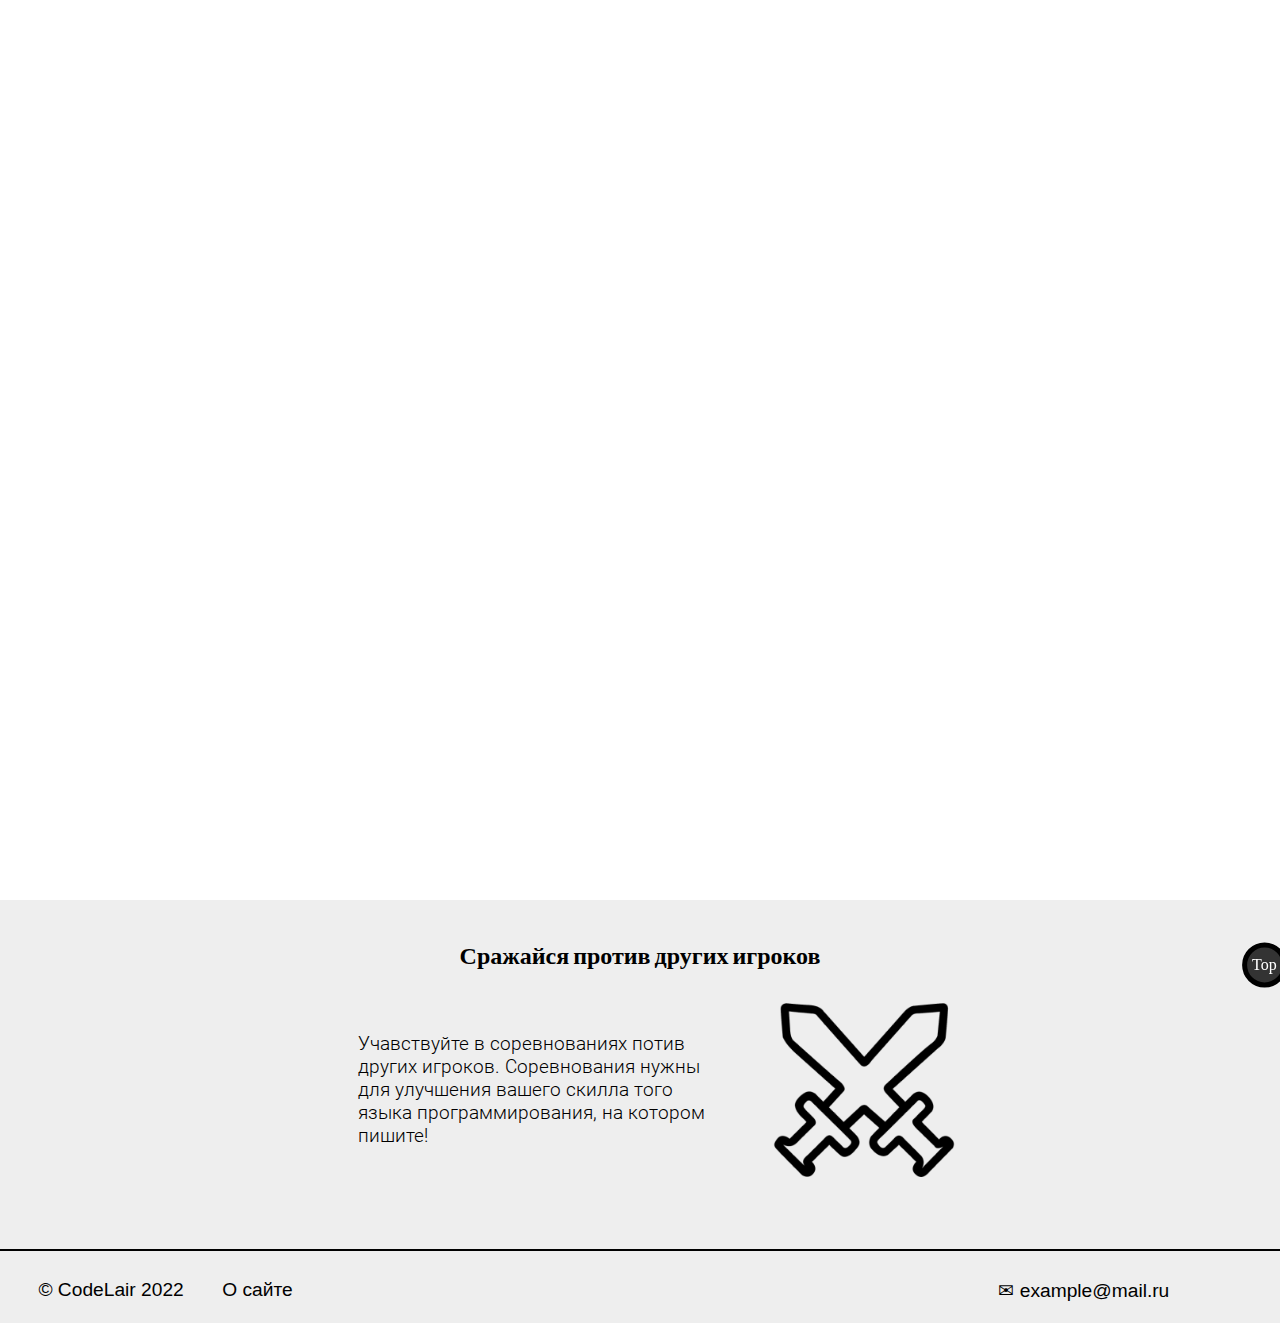
<file: index.html>
<!DOCTYPE html>
<html lang="ru">
    <head>
        <meta charset="UTF-8">
        <meta
                name="viewport"
                content="width=device-width, user-scalable=no, initial-scale=1.0, maximum-scale=1.0, minimum-scale=1.0"
        />
        <meta http-equiv="X-UA-Compatible" content="ie=edge" />
        <meta property="og:title" content="CodeLair" />
        <meta property="og:site_name" content="Онлайн обучение" />
        <meta property="og:url" content="" />
        <meta
                property="og:description"
                content="Онлайн обучение CodeLair"
        />
        <link rel="shortcut icon" href="inc/img/favicon.ico" type="image/x-icon">
        <title>CodeLair</title>
        <link rel="stylesheet" href="inc/style/style.css">
        <link rel="stylesheet" href="inc/style/main.css">
		<script src="inc/js/JQuery.js"></script>
    </head>
    <body class="fixed">
    <!-- Прелоадер -->

   <div class="preloader">
        <svg viewBox="0 0 75 75">
            <circle cx="37.5" cy="37.5" r="25" fill="transparent" stroke="#000" stroke-width="2"></circle>
        </svg>
    </div>

    <div class="wrapper">
        <div class="content">
            <div class="head">
                <div class="header">
                    <a href="index.html">
                        <svg version="1.0" xmlns="http://www.w3.org/2000/svg"
                             width="1500.000000pt" height="500.000000pt" viewBox="0 0 1500.000000 500.000000"
                             preserveAspectRatio="xMidYMid meet">
                                <symbol id="logotype">
                                <g transform="translate(0.000000,500.000000) scale(0.100000,-0.100000)"
                                   fill="#000000" stroke="none">
                                    <path d="M1520 4696 c-45 -16 -76 -62 -84 -125 -5 -39 -11 -51 -24 -51 -30 0
                                    -90 -49 -117 -95 -20 -33 -28 -64 -32 -118 l-6 -74 -54 -17 c-78 -25 -172 -93
                                    -208 -151 l-30 -48 -3 -184 -4 -183 -62 0 c-49 0 -69 -5 -89 -21 -26 -20 -55
                                    -95 -42 -107 13 -13 191 90 278 159 48 39 120 109 158 155 72 85 102 102 114
                                    64 14 -44 -169 -235 -321 -336 -90 -60 -206 -117 -277 -136 -61 -16 -67 -34
                                    -67 -214 l0 -143 -30 -16 c-16 -9 -30 -23 -30 -33 0 -30 61 -94 114 -118 62
                                    -29 178 -32 241 -8 22 9 51 17 65 18 20 1 25 -4 25 -24 0 -40 -74 -71 -185
                                    -78 l-90 -5 -15 -51 c-33 -109 -47 -228 -42 -344 5 -103 4 -113 -13 -122 -68
                                    -36 -76 228 -16 455 l23 86 -36 19 c-39 20 -80 56 -105 92 -9 12 -19 18 -23
                                    14 -4 -4 -9 -56 -11 -115 -4 -105 -5 -107 -32 -123 -16 -9 -41 -35 -57 -59
                                    -27 -41 -28 -46 -31 -202 -4 -190 5 -225 74 -286 l44 -39 0 -108 0 -109 21 35
                                    c28 47 86 107 130 135 59 38 161 63 321 80 254 26 336 63 395 179 30 59 52
                                    173 53 270 0 66 -1 68 -22 63 -124 -31 -264 -33 -282 -4 -18 30 17 47 98 47
                                    313 1 613 199 770 508 l27 54 -23 46 c-22 46 -23 55 -23 317 0 261 -1 272 -23
                                    321 -17 37 -32 55 -58 68 -27 12 -35 22 -32 39 8 59 103 15 142 -66 21 -44 45
                                    -150 46 -207 0 -22 75 56 120 125 43 65 73 144 85 216 12 78 14 81 47 77 l30
                                    -5 -4 137 c-3 129 -5 141 -33 196 -22 43 -44 68 -79 92 -83 55 -138 66 -346
                                    66 l-184 1 -24 -75 c-57 -184 -66 -403 -18 -484 92 -157 69 -312 -72 -497 -53
                                    -70 -55 -74 -42 -103 7 -17 19 -56 27 -86 34 -121 -22 -276 -148 -413 -59 -64
                                    -76 -78 -98 -75 -43 5 -34 30 38 105 126 131 179 286 137 398 -10 25 -21 45
                                    -24 45 -4 0 -30 -19 -57 -43 -144 -123 -325 -250 -351 -245 -11 2 -20 13 -22
                                    25 -3 17 12 32 70 71 199 135 376 292 450 402 116 170 101 335 -43 482 -33 33
                                    -59 68 -59 78 0 28 31 33 62 10 15 -11 29 -20 31 -20 2 0 7 48 10 108 3 66 15
                                    145 31 207 14 55 26 103 26 107 0 12 -60 8 -100 -6z"/>
                                    <path fill="#ff0000" d="M2755 4700 c-11 -5 -41 -14 -67 -21 -27 -8 -48 -17 -48 -21 0 -4 -7
                                    -8 -15 -8 -8 0 -15 -4 -15 -8 0 -5 -11 -14 -24 -22 -14 -7 -36 -38 -52 -73
                                    -24 -54 -27 -76 -32 -199 l-5 -138 34 0 34 0 12 -75 c7 -41 21 -92 33 -114 11
                                    -22 20 -47 20 -56 0 -8 4 -15 8 -15 5 0 14 -11 20 -25 14 -30 23 -41 76 -95
                                    56 -57 60 -55 57 26 -2 65 32 159 71 197 37 35 70 49 94 40 19 -7 18 -43 -1
                                    -43 -8 0 -15 -4 -15 -10 0 -5 -5 -10 -11 -10 -7 0 -20 -10 -30 -22 -38 -43
                                    -44 -92 -44 -370 0 -200 -3 -270 -12 -279 -7 -7 -13 -21 -13 -31 0 -10 -4 -18
                                    -10 -18 -16 0 -12 -22 20 -88 17 -35 27 -69 23 -75 -3 -7 -3 -9 2 -5 9 8 27
                                    -8 45 -42 7 -13 17 -29 22 -34 4 -6 17 -22 28 -35 11 -13 20 -30 20 -38 0 -8
                                    4 -12 8 -9 5 3 18 -5 29 -17 24 -27 68 -62 106 -85 15 -9 27 -20 27 -24 0 -4
                                    7 -8 15 -8 8 0 15 -4 15 -10 0 -5 8 -10 18 -10 21 -1 54 -25 45 -33 -3 -4 7
                                    -7 23 -7 17 0 34 -4 39 -8 11 -9 134 -43 223 -61 30 -6 80 -11 113 -11 47 0
                                    59 -3 59 -16 0 -30 -27 -44 -83 -44 -30 0 -67 4 -83 9 -16 5 -53 12 -83 15
                                    l-54 5 7 -97 c7 -96 23 -181 45 -234 6 -16 8 -28 5 -28 -3 0 15 -20 42 -45 26
                                    -25 53 -45 61 -45 7 0 13 -4 13 -10 0 -5 7 -10 15 -10 8 0 15 -4 15 -9 0 -5
                                    24 -12 53 -15 28 -4 86 -11 127 -16 41 -5 104 -12 140 -15 36 -3 82 -10 103
                                    -15 84 -22 117 -34 117 -42 0 -4 6 -8 13 -8 11 0 37 -19 84 -62 26 -24 39 -41
                                    57 -77 9 -17 21 -29 26 -26 6 4 10 53 10 111 0 90 2 106 18 111 9 4 23 15 30
                                    25 7 10 18 16 23 13 5 -4 9 2 9 12 0 11 4 23 9 29 19 18 32 101 31 189 -2 146
                                    -8 192 -27 226 -10 17 -22 40 -28 50 -5 11 -15 19 -22 19 -7 0 -13 5 -13 10 0
                                    6 -7 10 -15 10 -12 0 -15 15 -15 73 -1 108 -23 200 -38 158 -8 -24 -74 -91
                                    -88 -91 -8 0 -14 -4 -14 -9 0 -5 -9 -11 -20 -14 -25 -6 -25 -19 -1 -110 32
                                    -122 44 -232 37 -330 -3 -49 -11 -96 -17 -103 -28 -34 -69 -1 -55 44 10 30 8
                                    213 -2 272 -6 30 -18 85 -28 123 l-17 67 -73 0 c-40 0 -76 5 -79 10 -3 6 -18
                                    10 -33 11 -68 2 -127 79 -61 79 16 0 29 -4 29 -10 0 -5 14 -10 30 -10 17 0 30
                                    -4 30 -10 0 -6 33 -10 80 -10 47 0 80 4 80 10 0 6 9 10 20 10 48 0 140 86 140
                                    130 0 22 -21 50 -38 50 -5 0 -12 66 -15 148 -6 174 -16 212 -57 212 -16 0 -32
                                    5 -35 10 -3 6 -15 10 -26 10 -10 0 -27 4 -37 9 -9 5 -33 16 -52 25 -49 23
                                    -126 68 -150 89 -11 9 -25 17 -30 17 -6 0 -10 5 -10 10 0 6 -5 10 -10 10 -18
                                    0 -126 100 -179 165 -13 17 -37 45 -53 63 -36 42 -37 72 -3 72 18 0 33 -12 55
                                    -42 16 -24 33 -46 37 -51 34 -33 145 -136 163 -151 44 -36 173 -116 187 -116
                                    8 0 11 -4 8 -10 -3 -6 5 -10 19 -10 13 0 26 -5 28 -12 2 -6 11 -9 20 -5 14 5
                                    15 12 5 49 -18 71 -40 87 -125 89 l-72 2 0 171 c0 166 -7 221 -29 248 -39 45
                                    -51 62 -51 70 0 4 -8 8 -18 8 -10 0 -22 4 -27 9 -18 17 -85 51 -100 51 -8 0
                                    -15 5 -15 10 0 6 -7 10 -16 10 -27 0 -44 27 -44 72 0 24 -8 65 -17 93 -18 49
                                    -75 115 -100 115 -7 0 -13 5 -13 10 0 6 -7 10 -15 10 -8 0 -17 12 -20 28 -3
                                    15 -10 41 -16 57 -5 17 -11 34 -12 40 -3 16 -25 35 -41 35 -8 0 -18 5 -21 10
                                    -3 6 -29 10 -56 10 l-51 0 7 -32 c6 -31 13 -57 34 -130 6 -18 15 -88 22 -155
                                    7 -68 15 -123 19 -123 3 0 12 9 20 20 8 11 22 20 32 20 32 0 20 -37 -27 -86
                                    -25 -26 -53 -59 -61 -73 -8 -14 -24 -42 -36 -61 -17 -28 -21 -52 -22 -120 -1
                                    -81 19 -180 36 -180 4 0 8 -5 8 -11 0 -17 60 -98 112 -153 26 -27 44 -54 41
                                    -59 -3 -6 -1 -7 6 -3 7 4 27 -9 50 -33 22 -23 43 -41 48 -41 5 0 15 -9 23 -20
                                    8 -11 19 -20 25 -20 6 0 17 -9 25 -20 8 -11 20 -20 27 -20 7 0 13 -4 13 -10 0
                                    -5 7 -10 15 -10 8 0 15 -4 15 -10 0 -5 7 -10 15 -10 8 0 15 -3 15 -7 0 -5 25
                                    -24 54 -43 53 -34 67 -52 59 -77 -5 -15 -43 -18 -43 -3 0 6 -7 10 -16 10 -8 0
                                    -12 5 -9 10 3 6 -3 10 -14 10 -12 0 -21 3 -21 8 0 4 -18 18 -40 32 -22 14 -40
                                    28 -40 32 0 5 -6 8 -12 8 -7 0 -25 10 -39 23 -15 12 -41 33 -59 47 -19 14 -53
                                    44 -78 68 -24 23 -47 42 -51 42 -30 0 -53 -174 -31 -232 25 -67 52 -121 66
                                    -135 8 -8 14 -23 14 -34 0 -11 4 -18 8 -15 5 3 34 -22 65 -54 33 -33 53 -61
                                    47 -65 -6 -4 -8 -11 -5 -16 4 -5 -3 -9 -14 -9 -12 0 -26 9 -33 20 -7 11 -16
                                    20 -21 20 -4 0 -20 14 -35 31 -15 17 -35 38 -44 47 -10 9 -18 22 -18 29 0 7
                                    -4 13 -9 13 -5 0 -26 35 -47 77 -31 64 -38 90 -42 155 -5 79 18 188 39 188 22
                                    0 5 40 -37 85 -50 55 -88 120 -79 136 4 5 1 8 -5 7 -13 -3 -31 41 -50 120 -15
                                    64 2 164 32 194 10 10 14 18 8 18 -5 0 1 17 13 38 20 33 22 50 22 177 0 139
                                    -7 183 -47 318 l-20 67 -186 -1 c-103 0 -196 -4 -207 -9z"/>
                                    <path d="M2303 4029 c-31 -95 -92 -187 -174 -263 l-70 -65 -9 -121 c-7 -81 -6
                                    -137 1 -168 32 -143 130 -168 239 -62 l50 49 0 345 c0 190 -3 347 -7 349 -5 3
                                    -18 -26 -30 -64z"/>
                                    <path fill="#ff0000" d="M2498 3758 c-2 -178 0 -332 3 -343 12 -34 70 -95 108 -111 20 -9 43
                                    -19 51 -24 10 -4 32 0 57 12 67 31 79 71 76 256 -3 147 -4 154 -28 177 -13 14
                                    -28 25 -32 25 -11 0 -77 72 -100 108 -10 15 -20 29 -24 32 -10 8 -60 110 -53
                                    110 3 0 -2 7 -10 16 -9 8 -16 26 -16 40 0 14 -6 24 -15 24 -12 0 -15 -46 -17
                                    -322z"/>
                                    <path d="M2322 3287 c-23 -27 -114 -67 -153 -67 -21 0 -49 4 -63 10 -24 9 -28
                                    6 -52 -43 -106 -210 -287 -382 -484 -460 l-65 -26 -7 -133 c-7 -139 -21 -200
                                    -63 -276 -14 -24 -25 -49 -25 -54 0 -22 84 -130 141 -182 68 -61 135 -98 214
                                    -118 75 -18 89 -33 60 -61 -20 -20 -91 -6 -181 37 -82 39 -203 147 -254 227
                                    -18 27 -34 49 -36 49 -3 0 -26 -11 -52 -25 -61 -31 -149 -51 -292 -65 -63 -5
                                    -140 -15 -170 -21 -125 -25 -208 -89 -258 -197 l-25 -56 31 -26 c46 -38 62
                                    -86 62 -185 0 -47 4 -85 8 -85 5 0 21 14 38 31 67 71 162 93 279 64 39 -10
                                    137 -44 219 -77 252 -100 392 -120 544 -78 257 71 388 243 423 555 22 195 -20
                                    453 -100 620 -23 46 -51 89 -66 99 -48 32 -22 81 31 57 29 -13 95 -112 120
                                    -181 10 -27 21 -50 25 -50 13 0 118 120 144 164 l25 43 -2 263 c-3 221 -5 261
                                    -16 247z"/>
                                    <path fill="#ff0000" d="M2500 3293 c-1 -5 -1 -122 0 -262 1 -273 0 -270 59 -346 57 -74 96
                                    -114 112 -115 10 0 20 17 29 50 7 28 17 50 20 50 4 0 15 18 25 40 10 22 22 40
                                    26 40 4 0 11 9 14 20 3 11 13 20 21 20 8 0 14 5 14 10 0 13 37 13 45 0 9 -15
                                    -4 -50 -20 -50 -8 0 -17 -9 -20 -20 -3 -11 -11 -20 -16 -20 -5 0 -9 -5 -9 -12
                                    0 -6 -12 -32 -27 -57 -15 -25 -28 -50 -28 -56 -5 -36 -19 -74 -26 -69 -5 3 -6
                                    -1 -3 -9 2 -7 0 -34 -6 -58 -17 -70 -40 -258 -40 -329 0 -96 34 -271 64 -330
                                    9 -18 16 -38 16 -45 0 -7 14 -31 30 -53 17 -23 30 -44 30 -47 0 -9 71 -75 81
                                    -75 5 0 9 -4 9 -10 0 -5 7 -10 15 -10 8 0 15 -4 15 -8 0 -5 16 -14 35 -22 19
                                    -8 35 -17 35 -22 0 -4 8 -8 17 -8 19 0 79 -18 105 -31 24 -12 251 -11 280 0
                                    13 6 57 20 98 31 41 12 83 26 92 31 10 5 25 9 33 9 8 0 15 5 15 10 0 6 7 10
                                    15 10 8 0 23 4 33 9 47 25 99 44 133 48 22 3 39 10 39 14 0 5 43 9 95 9 57 0
                                    95 -4 95 -10 0 -5 9 -10 20 -10 11 0 20 -4 20 -10 0 -5 5 -10 10 -10 6 0 27
                                    -17 48 -37 l37 -38 6 100 c6 109 26 164 62 181 15 6 23 20 25 42 2 17 -1 32
                                    -6 32 -6 0 -13 11 -16 25 -6 25 -22 48 -59 87 -10 10 -15 24 -11 30 4 7 3 8
                                    -5 4 -6 -4 -24 2 -40 13 -16 12 -34 21 -40 21 -6 0 -11 4 -11 9 0 5 -17 11
                                    -37 15 -21 3 -69 10 -108 16 -38 6 -113 15 -165 20 -99 8 -141 16 -175 30 -11
                                    5 -35 14 -52 22 -18 7 -33 16 -33 20 0 5 -11 8 -25 8 -14 0 -25 -5 -25 -12 0
                                    -18 -50 -79 -61 -73 -5 3 -6 0 -4 -7 7 -18 -104 -128 -129 -128 -9 0 -20 -9
                                    -26 -20 -6 -11 -17 -20 -25 -20 -8 0 -15 -4 -15 -10 0 -5 -6 -10 -13 -10 -8 0
                                    -29 -7 -47 -17 -19 -9 -55 -18 -82 -21 l-48 -5 0 32 c0 29 3 31 34 31 19 0 38
                                    5 41 10 3 6 15 10 25 10 11 0 39 11 62 25 24 14 51 28 61 32 9 3 17 9 17 14 0
                                    5 6 9 14 9 8 0 18 9 21 21 6 17 9 18 23 7 9 -7 13 -8 9 -2 -4 6 3 25 16 42
                                    102 141 101 137 59 221 -46 91 -53 119 -59 259 -5 102 -9 132 -20 132 -7 0
                                    -21 4 -31 9 -9 4 -41 19 -69 32 -29 13 -53 27 -53 32 0 4 -6 7 -13 7 -7 0 -23
                                    9 -35 20 -12 11 -26 20 -32 20 -17 0 -193 181 -227 235 -18 28 -36 55 -40 61
                                    -19 24 -33 55 -33 69 0 8 -4 15 -9 15 -5 0 -11 10 -14 22 -5 17 -9 19 -20 10
                                    -19 -16 -130 -19 -148 -4 -19 16 -89 62 -94 62 -3 0 -5 -3 -5 -7z"/>
                                    <path d="M2262 2568 l-74 -72 17 -81 c26 -122 31 -369 11 -479 -37 -196 -125
                                    -348 -253 -437 -52 -36 -63 -70 -63 -194 0 -189 75 -332 204 -391 55 -25 187
                                    -48 218 -39 17 6 18 40 18 886 0 483 -1 879 -2 879 -2 0 -36 -33 -76 -72z"/>
                                    <path fill="#ff0000" d="M2500 2607 c0 -18 -1 -417 -3 -889 -1 -471 1 -855 4 -853 3 2 35 5
                                    72 6 37 1 70 6 73 11 3 4 16 8 29 8 14 0 40 9 60 20 20 11 42 20 51 20 8 0 12
                                    5 9 10 -3 6 1 10 9 10 9 0 16 3 16 8 0 4 14 22 30 41 17 18 30 37 30 42 0 4 6
                                    14 13 21 20 20 57 179 57 245 0 32 -6 82 -12 112 -10 43 -20 58 -45 75 -18 12
                                    -31 26 -28 33 2 7 -2 10 -9 7 -15 -6 -91 66 -101 95 -3 12 -10 21 -14 21 -9 0
                                    -71 121 -71 139 0 6 -4 19 -9 29 -47 90 -65 347 -36 512 33 181 36 161 -35
                                    228 -34 33 -60 64 -57 69 3 5 -3 10 -14 10 -15 1 -19 -5 -19 -30z"/>
                                    <path d="M791 1554 c-18 -10 -51 -40 -72 -68 -21 -28 -46 -59 -55 -70 -12 -14
                                    -15 -28 -10 -60 16 -94 57 -118 218 -124 95 -4 120 -8 133 -22 8 -9 22 -55 29
                                    -102 17 -101 37 -145 74 -159 17 -7 75 -9 152 -6 145 6 248 30 363 84 71 33
                                    79 35 94 21 26 -26 8 -47 -69 -82 -89 -41 -170 -65 -268 -80 l-75 -12 0 -65
                                    c0 -83 19 -113 92 -146 40 -18 79 -27 141 -31 73 -4 89 -9 107 -28 l21 -23 57
                                    44 c88 70 169 189 196 293 11 39 9 47 -28 124 -47 100 -66 201 -58 311 6 77 6
                                    78 -16 71 -172 -55 -301 -56 -467 -2 -36 11 -135 48 -220 81 -129 50 -167 61
                                    -230 64 -57 3 -83 0 -109 -13z"/>
                                    <path fill="#ff0000" d="M3860 1561 c-8 -5 -33 -14 -55 -20 -42 -13 -52 -17 -125 -49 -25 -10
                                    -63 -25 -85 -33 -22 -7 -44 -17 -50 -21 -5 -4 -21 -8 -36 -8 -15 0 -31 -4 -34
                                    -10 -3 -5 -21 -10 -40 -10 -19 0 -37 -4 -40 -10 -4 -6 -60 -10 -135 -10 -75 0
                                    -131 4 -135 10 -3 6 -19 10 -35 10 -16 0 -32 5 -35 10 -3 6 -19 10 -35 10 -28
                                    0 -29 -1 -18 -31 23 -67 -10 -306 -47 -331 -5 -4 -6 -8 -2 -8 5 0 -4 -23 -19
                                    -50 l-28 -51 23 -62 c12 -34 23 -68 23 -74 1 -7 4 -13 8 -13 12 0 31 -51 24
                                    -63 -4 -7 -4 -9 0 -5 12 10 58 -40 50 -54 -4 -6 -3 -8 4 -5 5 4 22 -6 35 -23
                                    14 -16 31 -30 38 -30 7 0 9 -3 6 -6 -4 -4 10 -16 30 -26 l37 -20 19 26 c18 24
                                    24 26 102 26 46 0 87 4 90 10 3 5 19 10 36 10 16 0 29 5 29 10 0 6 5 10 11 10
                                    20 0 68 61 74 93 6 39 2 98 -8 115 -5 7 -32 12 -72 12 -35 0 -67 5 -70 10 -3
                                    6 -16 10 -28 10 -26 0 -144 41 -190 67 -50 27 -66 44 -60 59 8 22 43 17 108
                                    -16 33 -16 68 -30 77 -30 9 0 20 -4 23 -10 3 -5 19 -10 34 -10 15 0 31 -4 37
                                    -9 13 -13 123 -23 229 -21 127 2 145 4 145 15 0 6 7 23 15 39 8 16 18 60 22
                                    99 4 48 12 76 25 89 10 10 18 20 18 23 0 3 0 10 0 15 0 6 48 10 125 10 77 0
                                    125 4 125 10 0 6 7 10 16 10 9 0 29 14 45 31 37 39 40 105 8 148 -13 17 -18
                                    34 -14 42 5 7 4 10 -2 6 -13 -8 -57 39 -49 52 5 7 1 8 -10 4 -12 -4 -15 -3
                                    -10 5 5 8 0 12 -13 12 -11 0 -23 5 -26 10 -7 12 -163 12 -185 1z"/>
                                    <path fill="#ff0000" d="M2824 901 c4 -5 -7 -15 -24 -23 -16 -7 -30 -16 -30 -20 0 -5 -9 -8
                                    -19 -8 -11 0 -23 -4 -26 -10 -3 -5 -21 -10 -39 -10 -17 0 -36 -4 -41 -9 -6 -6
                                    -41 -11 -79 -13 l-68 -3 1 -142 c3 -201 9 -235 56 -278 22 -19 45 -35 52 -35
                                    7 0 13 -4 13 -9 0 -23 230 -38 323 -20 37 7 70 16 73 21 3 4 14 8 25 8 10 0
                                    19 5 19 11 0 5 3 8 8 6 14 -9 92 103 92 131 -1 21 -23 52 -38 52 -7 0 -22 8
                                    -34 18 -38 30 -129 125 -124 130 3 2 -4 14 -15 26 -24 25 -61 95 -78 149 -9
                                    26 -18 37 -32 37 -11 0 -18 -4 -15 -9z"/>
                                    <path d="M1980 886 c0 -7 -18 -49 -39 -93 -54 -106 -142 -202 -259 -279 -2 -1
                                    3 -18 11 -37 25 -59 83 -114 144 -137 146 -55 391 -24 456 57 37 45 45 91 46
                                    256 l1 157 -61 0 c-80 0 -172 24 -232 61 -53 32 -67 36 -67 15z"/>
                                </g>
                                    <text x="400pt" y="250pt" id="textlogo">CodeLair</text>
                                </symbol>
                                <use xlink:href="#logotype"></use>
                        </svg>
                    </a>
                    <div class="navigation">
                        <div class="auth">
                            <a href="auth/index.html#auth">Войти</a>
                            <a href="auth/index.html#reg">Зарегистрироваться</a>
                        </div>
                        <div class="menu">
                            <div class="menuToggle"></div>
                        </div>
                    </div>
                </div>
                <div class="nav">
                    <li><a href="auth/index.html">Войти</a></li>
                    <li><a href="auth/index.html#reg">Зарегистрироваться</a></li>
                </div>
            </div>
            <div class="article">
                <div id="list">
                    <main id="mList">
                        <div id="enlist">
                            <h2 class="NameQuest">Добро пожаловать!</h2>
                            <p class="TextQuest">Здесь представлены языки программирования, которые вы можете изучить на этом сайте.</p>
                            <div class="blockMon hidden"><pre class="CodeQuest"></pre></div>
                        </div>
                        <div class="navMon">
                            <div id="monitor">
                                <div class="block monBlock"><span>PHP</span></div>
                                <div class="block monBlock"><span>Java</span></div>
                                <div class="block monBlock"><span>TypeScript</span></div>
                                <div class="block monBlock"><span>JavaScript</span></div>
                                <div class="block monBlock"><span>C++</span></div>
                                <div class="block monBlock"><span>C#</span></div>
                                <div class="block monBlock"><span>F#</span></div>
                                <div class="block monBlock"><span>Go</span></div>
                                <div class="block monBlock"><span>Lua</span></div>
                                <div class="block monBlock"><span>Kotlin</span></div>
                                <div class="block monBlock"><span>Rust</span></div>
                                <div class="block monBlock"><span>Scala</span></div>
                                <div class="block monBlock"><span>Swift</span></div>
                                <div class="block monBlock"><span>Shell</span></div>
                                <div class="block monBlock"><span>SQL</span></div>
                                <div class="block monBlock"><span>Python</span></div>
                            </div>
                            <form method="get">
                                <textarea class="CodeBlock hidden"></textarea>
                                <input class="SubCode hidden" type="submit" value="Проверить">
                            </form>
                        </div>
                    </main>
                    <form id="nextBut">
                        <select id="sel">
                            <option class="block selBlock">PHP</option>
                            <option class="block selBlock">Java</option>
                            <option class="block selBlock">TypeScript</option>
                            <option class="block selBlock">JavaScript</option>
                            <option class="block selBlock">C++</option>
                            <option class="block selBlock">C#</option>
                            <option class="block selBlock">F#</option>
                            <option class="block selBlock">Go</option>
                            <option class="block selBlock">Lua</option>
                            <option class="block selBlock">Kotlin</option>
                            <option class="block selBlock">Rust</option>
                            <option class="block selBlock">Scala</option>
                            <option class="block selBlock">Swift</option>
                            <option class="block selBlock">Shell</option>
                            <option class="block selBlock">SQL</option>
                            <option class="block selBlock">Python</option>
                        </select>
                        <input type="submit" id="NextBtn" value="Следующяя">
                    </form>
                </div>
                <div class="blockArt">
                    <div class="block first">
                        <h2>Делись своим результатом</h2>
                        <div class="inblock">
                            <img src="inc/img/share.png">
                            <span>
                                Делись с друзьями и другими людьми, своим этапом обучения,
                                своим кодом и результатами битвы с другими игроками. Приглашайте
                                сюда всех своих друзей, вместе всегда веселей!
                            </span>
                        </div>
                    </div>
                    <div class="block second">
                        <h2>Сражайся против других игроков</h2>
                        <div class="inblock">
                            <span>
                                Учавствуйте в соревнованиях потив других игроков. Соревнования
                                нужны для улучшения вашего скилла того языка программирования, на
                                котором пишите!
                            </span>
                            <img src="inc/img/battle.png">
                        </div>
                    </div>
                </div>
            </div>
        </div>
        <div class="footer">
            <div class="block block_fot_left">
                <p>&copy; CodeLair 2022</p>
                <p><a href="/">О сайте</a></p>
            </div>
            <div class="block block_fot_right">
                <p><a href="mailto:example@mail.ru">&#9993; example@mail.ru</a></p>
            </div>
        </div>
    </div>
    <a class="backToTop">
        <svg viewbox="0 0 50 50">
            <circle r="20" cx="25" cy="25" fill="#333" stroke="#000" stroke-width="5"/>
            <text x="12.5" y="30" fill="#fff">Top</text>
        </svg>
    </a>
	<script>
        $(".menuToggle").click(function (){
            $(".menu").toggleClass('open');
            $(".head").toggleClass('open');
            $(".nav").toggleClass('open');
        });
        $(window).on("scroll", function() {
            if ($(window).scrollTop() > 25) {
                $('.backToTop').addClass('show');
            }
            else {
                $('.backToTop').removeClass('show');
            }
        });
        $(".backToTop").click(function(){
            $('body,html').animate({
            	scrollTop:0
            }, 800);
            return false;
        });
        $('.menuToggle2').click(function(){
            $('.menu2').toggleClass('open');
            $('#monitor').toggleClass('open');
            $('.navMon').toggleClass('open');
        });
	</script>
    <script src="inc/js/preloader.js"></script>
    <script src="inc/js/questLang.js"></script>
    <script src="inc/js/main.js"></script>
    </body>
</html>
</file>
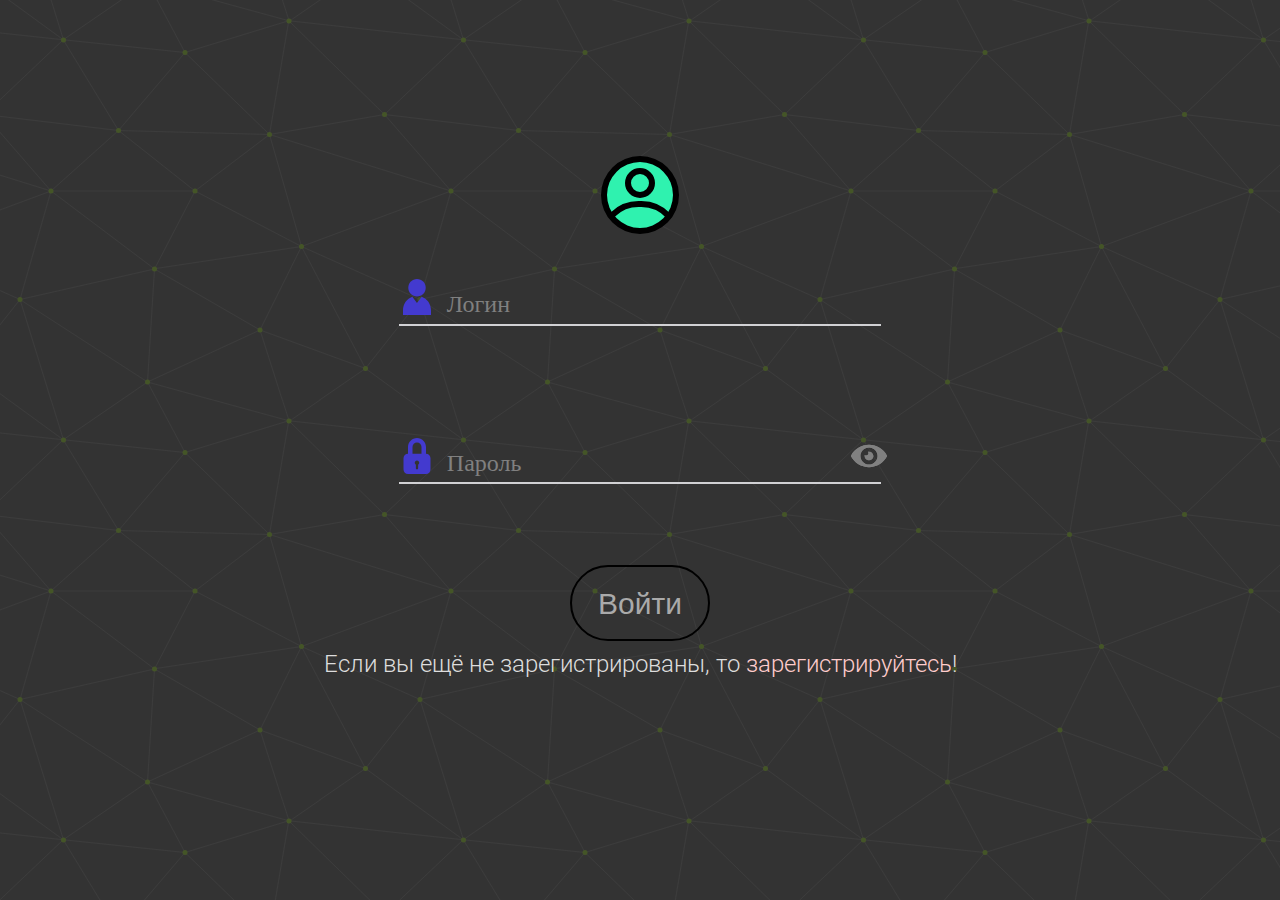
<file: auth/index.html>
<!DOCTYPE html>
<html lang="en">
<head>
	<meta charset="UTF-8">
	<meta name="viewport" content="width=device-width, initial-scale=1.0">
	<link rel="stylesheet" href="src/style.css">
	<title>Авторизация</title>
</head>
<body>
	<div class="wrapper">
		<div class="content">
			<img src="src/img/icon_user.svg" class="icon">
			<form method="post" class="formBox">
				<div class="formBox_inp">
				</div>
				<input type="submit" value="Войти" id="auth">
				<p id="mess" class="hidden">Test</p>
				<p><span id="test2">Если вы ещё не зарегистрированы, то </span><a href="#reg" id="test">зарегистрируйтесь</a>!</p>
			</form>
		</div>
	</div>
	<script src="src/main.js"></script>
	<script src="src/passwordGenerator.js"></script>
</body>
</html>
</file>
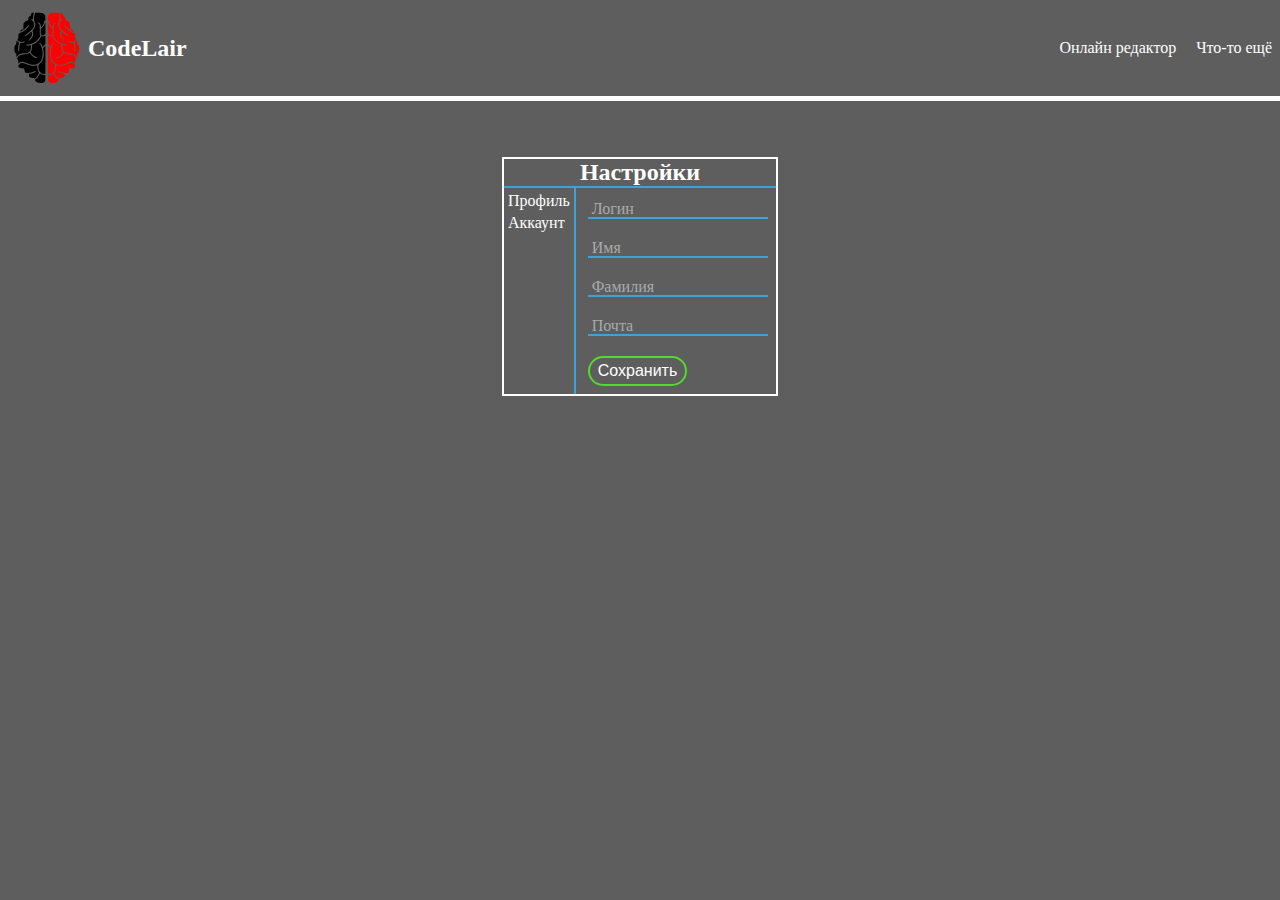
<file: profile.html>
<!DOCTYPE html>
<html lang="en">
<head>
    <meta charset="UTF-8">
    <meta http-equiv="X-UA-Compatible" content="IE=edge">
    <meta name="viewport" content="width=device-width, initial-scale=1.0">
    <link rel="stylesheet" href="inc/style/profile.css">
    <title>Profile</title>
</head>
<body>
    <div class="wrapper">
        <div class="content">
            <div class="header">
                <a class="header__logo" href="profile.html">
                    <img src="inc/img/logo.svg"/>
                    <h2>CodeLair</h2>
                </a>
                <div></div>
                <div class="header__menu">
                    <p>Онлайн редактор</p>
                    <p>Что-то ещё</p>
                </div>
            </div>
            <div class="article">
                <div class="prof">
                    <h2 class="profile__name">Настройки</h2>
                    <div class="profile">
                        <div class="profile__left__bar">
                            <a href="?set=prof">Профиль</a>
                            <a href="?set=acc">Аккаунт</a>
                        </div>
                        <div class="profile__right__bar">
                            <form method="POST">
                                <div class="profile__block">
                                    <input type="text" id="login" name="login" required="">
                                    <label for="login">Логин</label>
                                </div>
                                <div class="profile__block">
                                    <input type="text" id="name" name="name" required="">
                                    <label for="name">Имя</label>
                                </div>
                                <div class="profile__block">
                                    <input type="text" id="surname" name="surname" required="">
                                    <label for="surname">Фамилия</label>
                                </div>
                                <div class="profile__block">
                                    <input type="mail" id="email" name="email" required="">
                                    <label for="email">Почта</label>
                                </div>
                                <div class="profile__block">
                                    <input type="submit" id="submit" name="submit" value="Сохранить"/>
                                </div>
                            </form>
                        </div>
                    </div>
                </div>
            </div>
        </div>
        <div class="footer"></div>
        <script src="inc/js/profile.js"></script>
    </div>
</body>
</html>
</file>
<file: inc/style/style.css>
@import url("../../fonts/HelveticaNeue/style.css");
@import url("../../fonts/Pacifico/style.css");
@import url("../../fonts/BebasNeue/style.css");
@import url("../../fonts/League Gothic/style.css");
@import url("../../fonts/Roboto/style.css");

/*
.preloader-1 h1{color:#fff;margin-left:100px;margin-top:-10px;margin-bottom:10px}.preloader-1 progress{font-size:2em;background:#777}.preloader-1 progress::-moz-progress-bar{background:linear-gradient(to left,#cdeb8e 0%,#ad6dba 100%)}.preloader-1 progress::-webkit-progress-bar{background:linear-gradient(to left,#cdeb8e 0%,#ad6dba 100%)}.preloader-1 progress::-o-progress-bar{background:linear-gradient(to left,#cdeb8e 0%,#ad6dba 100%)}.preloader-1 progress::-ms-progress-bar{background:linear-gradient(to left,#cdeb8e 0%,#ad6dba 100%)}.preloader-1 .progress-value{padding:0px 5px;line-height:20px;margin-left:5px;font-size:1.8em;color:#fff;height:18px}*/


*{
    margin: 0;
    padding: 0;
    transition-duration: 1s;
}
a{
    text-decoration: none;
    color:#000;
}
body.fixed{overflow:hidden}
.loaded_hiding .preloader{
    transition:0.3s opacity;
    opacity:0
}
.loaded .preloader{display:none}
html,body{
    height: 100%;
    width: 100%;
    background-color:#eee;
}
.wrapper{
    display: flex;
    flex-direction: column;
    min-height:100vh;
}
.content{
    flex:1 0 auto;
    display:flex;
    flex-direction: column;
}
.footer{
    flex:0 0 auto;
}
.head{
    position: sticky;
    top: 0;
    display:grid;
    grid-template-rows: auto 0;
    background-color: rgba(255,255,255,0.75);
    z-index: 3;
    animation: hide 0.5s;
}
.head.open{
    grid-template-rows: auto 7em;
    animation: show 0.5s;
}
@keyframes hide {
    from{
        grid-template-rows: auto 7em;
    }
    to{
        grid-template-rows: auto 0;
    }
}
@keyframes show {
    from{
        grid-template-rows: auto 0;
    }
    to{
        grid-template-rows: auto 7em;
    }
}
.header{
    position:relative;
    display:grid;
	grid-template-columns:auto auto;
	justify-content:space-between;
    align-content:center;
    align-items: center;
    z-index: 2;
	
}
.header a{
    margin:auto 3vw;
}
.header svg{
    position:relative;
    width:auto;
    height:6.5em;
}
#textlogo{
    font-family: 'Pacifico';
    font-size:12em;
}
.navigation{
    position:relative;
    margin:auto;
}
.header .auth{
    font-family:'Pacifico';
    font-style:normal;
    font-size:1.4em;
}
.menu{
    display:none;
    height:3.75em;
    width:1.875em;
    transition:0.5s;
}
.nav{
    position:relative;
    flex-direction: column;
    transition: 0.5s;
    transform: translateY(-15em);
    z-index: -2;
}
.nav.open{
    display: flex;
    transform: translateY(0);
    z-index: 1;
}
.nav>li{
    display:none;
    width:100%;
    border-top:2px solid black;
    justify-content:center;
    font-family: "League Gothic";
    font-size:2em;
    margin-bottom:0.5em;
}
.auth>a{
    color:#000;
    margin-left:1em;
}
.menu .menuToggle{
    position: absolute;
    top:0;
    right:10px;
    width:1.875em;
    height:3.75em;
    border:1px solid rgba(0,0,0,0.25);
    cursor:pointer;
    display:flex;
    align-items:center;
    justify-content:flex-start;
    padding: 0 23px;
}
.menu .menuToggle:before{
    content:'';
    position:absolute;
    width:1.875em;
    height:2px;
    background:#333;
    transform: translateY(-8px);
    transition: 0.5s;
}
.menu.open .menuToggle:before{
    transform:rotate(-45deg);
}
.menu .menuToggle:after{
    content:'';
    position:absolute;
    width:1.875em;
    height:2px;
    background:#333;
    transform: translateY(8px);
    transition: 0.5s;
    box-shadow: 0 -8px 0 #333;
}
.menu.open .menuToggle:after{
    transform:rotate(45deg);
    box-shadow:none;
}
.footer{
    position:relative;
    width:100%;
    height:8vh;
    border-top:2px solid black;
    display:grid;
	grid-template-columns:3fr 1fr;
	justify-content:space-between;
}
.footer>.block{
    margin:1.5em 2em;
    font-family:sans-serif;
    font-size:1.2em;
    word-wrap:break-word;
}
.footer .block_fot_left{
    display:flex;
    flex-direction:row;
}
.footer>.block_fot_left>p{margin-right:2em;}
.hidden{
	display:none;
}

.backToTop{
    width:50px;
    height:50px;
    transition-duration: 1s;
    position:fixed;
    right: 0;
    bottom: 0;
    transform:translate(0.6em,5.625em);
}
.backToTop.show{
    transform:translate(-0.6em,-0.625em);
}
.backToTop:hover{
    opacity: 0.6;
    cursor: pointer;
}

.preloader{
    position:fixed;
    left:0;
    top:0;
    right:0;
    bottom:0;
    min-height:100vh;
    display:flex;
    justify-content:center;
    align-items:center;
    background:#fff;
    z-index:100000100;
}
.preloader>svg{
    margin:50px;
    width:150px;
    height:150px;
}
.preloader>svg>circle{
    stroke-dasharray: 0 300;
    animation:load 2s ease-in-out infinite;
}

@keyframes load {
    from{
        stroke-dasharray: 0 300;
        stroke-dashoffset: 0;
    }
    to{
        stroke-dasharray:300 300;
        stroke-dashoffset:-157;
    }
}
@media screen and (max-width: 50em) {
	.header svg{height:5em;}
    #textlogo{font-size:10em;}
    .menu{display:block;}
    .auth{display:none;}
    .nav>li{display:flex;}
}
@media screen and (max-width:34.375em) {
    .footer>.block{
        width:50px;
    }
}
@media screen and (max-width:25em) {
    .footer{
        grid-template-columns: 1fr;
        grid-template-rows: repeat(3,1fr);
    }
    .footer>.block.block_fot_left{}
}
@media screen and (max-width:21.875em){
    .header svg{height:3.25em;}
}
</file>
<file: inc/style/main.css>
@import url("../../fonts/HelveticaNeue/style.css");
@import url("../../fonts/Pacifico/style.css");
@import url("../../fonts/BebasNeue/style.css");
@import url("../../fonts/League Gothic/style.css");
@import url("../../fonts/Roboto/style.css");


.article{
    display:flex;
    flex-direction: column;
}
#list{
    position:relative;
    width:100%;
    min-height:30em;
    display:grid;
    justify-content:center;
    align-content:center;
    grid-template-columns:auto auto;
    grid-column-gap:40vw;
    place-items:center;
	background:url('../img/background.svg') repeat;
}
#enlist{
    display:flex;
    flex-direction: column;
    justify-content:center;
    position:relative;
    color:#f3f3f3;
    width:25vw;
    min-height:15vw;
    text-align:center;
}
#enlist>h2{
    font-family: "League Gothic";
    font-size:calc(2vw + 1em);
    font-weight:normal;
}
#enlist>p{
    font-family: "Roboto";
    font-size:calc(0.5vw + 1em);
}
#enlist>.blockMon{
    margin-top:1em;
    overflow:auto hidden;
    padding:0.2em;
    margin-bottom:1em;
    background-color: #4f4e4e;
    border: 1px solid #ddd;
}
#enlist>.blockMon>pre{
    font-family: "Roboto";
    font-size:calc(0.5vw + 1em);
    color: #ffffff;
}
#monitor{
    position: relative;
    display:grid;
    grid-template-columns: repeat(4,1fr);
    grid-gap:20px;
    grid-auto-columns: minmax(2vw,auto);
    grid-auto-rows: 2rem;
    align-items: center;
    justify-content: center;
}
#monitor>.block{
    position:relative;
    color:#fff;
    display:flex;
    align-items:center;
    justify-content: center;
    height:2em;
    background-color:#837D7D;
    border:1px solid black;
    box-sizing: border-box;
    border-radius: 10px;
}
#monitor>.block:hover{
    background-color: #a89b9b;
    cursor: pointer;
}
.blockArt{
    margin:2vh 25vw;
}
.blockArt>.block{
    display:flex;
    flex-direction:column;
    margin: 5vh 0;
}
.blockArt>.block>h2{
    font-family:'League Gothic';
    margin:0 auto 1em;
    font-size:1.5em;
}
.blockArt>.block>.inblock{
    display:flex;
    flex-direction:row;
    align-items:center;
}
.blockArt>.block>.inblock>img{
    width:15vw;
}
.blockArt>.block>.inblock>span{
    font-family:'Roboto';
    margin:2em;
    font-size:1.2em;
}

#monitor.open{
    display:grid;
    grid-template-columns: repeat(2,1fr);
    grid-gap:40px;
}

.navMon.open{
    position:fixed;
    top: 0;
    bottom: 0;
    left: 0;
    right: 0;
    width:100vw;
    height:100vh;
    overflow: hidden;
    display:grid;
    background-color:#4a4a4a;
    place-items:center;
    z-index: 9999999999999998;
}

.menu2 .menuToggle2{
    position: relative;
    top:0;
    right:0;
    width:1.875em;
    height:3.75em;
    border:1px solid rgba(255,255,255,0.25);
    cursor:pointer;
    display:none;
    align-items:center;
    justify-content:flex-start;
    padding: 0 23px;
}
.menu2 .menuToggle2:before{
    content:'';
    position:absolute;
    width:1.875em;
    height:2px;
    background:#ccc;
    transform: translateY(-8px);
    transition: 0.5s;
}
.menu2.open .menuToggle2:before{
    transform:rotate(-45deg);
    background:#ccc;
    width:1.25em;
}
.menu2 .menuToggle2:after{
    content:'';
    position:absolute;
    width:1.875em;
    height:2px;
    background:#ccc;
    transform: translateY(8px);
    transition: 0.5s;
    box-shadow: 0 -8px 0 #ccc;
}
.menu2.open .menuToggle2:after{
    transform:rotate(45deg);
    box-shadow:none;
    width:1.25em;
}

.menu2.open .menuToggle2{
    width:1.25em;
    height:3.25em;
}

.menu2.open{
    position:fixed;
    top:0;
    right:0;
    z-index:99999999999999999;
}

@media screen and (max-width: 75em){
    #monitor{
        grid-template-columns: repeat(2,1fr);
    }
}
@media screen and (max-width: 68.75em) {
    #list{
        grid-column-gap: 20vw;
    }
	.blockArt>.block>.inblock>img{
		width:7.5em;
	}
}
@media screen and (max-width:34.375em) {
    #list{
        grid-column-gap: 10vw;
    }
    .blockArt{
        margin:2vh 15vw;
    }
    .blockArt>.block>.inblock img{
        width:6.5em;
    }
    .blockArt>.block>.inblock>span{
        margin:0;
    }
}
@media screen and (max-width:37.5em){
    #monitor{
        display:none;
    }
    .menu2 .menuToggle2{
        display:flex;
    }
    #enlist{
        width:55vw;
    }
}
@media screen and (max-width:25em){
    .blockArt>.block>.inblock{
        flex-direction: column;
    }
}
</file>
<file: auth/src/style.css>
@import url("../../fonts/HelveticaNeue/style.css");
@import url("../../fonts/Pacifico/style.css");
@import url("../../fonts/BebasNeue/style.css");
@import url("../../fonts/League Gothic/style.css");
@import url("../../fonts/Roboto/style.css");

* {
	margin: 0;
	padding: 0;
	box-sizing: border-box;
	transition: 0.5s;
}

.wrapper {
	min-height: 100vh;
	min-width: 100%;
	display: flex;
	align-items: center;
	justify-content: center;
	background:url('../../inc/img/background.svg') repeat;
}
.content {
	position: relative;
	display: flex;
	justify-content: center;
	color:#ddd;
}
a{
	text-decoration:none;
	color: #ffcccc;
	transition:0.3s;
}
a:hover{color:#fff;}
.formBox {
	margin-top:3vh;
	padding: 2em 1em;
	font-size: 1.5em;
	display:flex;
	min-width:25em;
	flex-direction: column;
	align-items: center;
	justify-content: center;
}
.formBox p {
	font-family: "Roboto", sans-serif;
	word-wrap: break-word;
	text-align: center;
}
.formBox_inp input {
	font-family: "League Gothic", sans-serif;
	font-size: 1.5em;
	padding: 0.1em 1em;
	border:none;
	background-color:transparent;
	border-bottom: 2px solid #D1D1D4;
	transition:0.5s;
	outline:none;
}
.formBox_inp input:hover,
.formBox_inp input:active,
.formBox_inp input:focus{
	border-bottom: 2px solid #6A679E;
}
.Valid,
.Valid:focus,
.Valid:active,
.Valid:hover{
	border-bottom: 2px solid #00ff00 !important;
}
.Invalid,
.Invalid:focus,
.Invalid:active,
.Invalid:hover{
	border-bottom: 2px solid #ff0000 !important;
}
.formBox_inp{
	display: grid;
	grid-template-columns: 1fr;
	grid-template-rows:auto auto;
	grid-gap: 10px;
	align-items: center;
	justify-content: center;
	width:80%;
}
.icon {
	position: absolute;
	width: 6em;
	height: auto;
	top: -3vh;
	justify-content: center;
	cursor: pointer;
}
.inp{
	position:relative;
	padding: 1em 0.5em;
	margin-bottom:2em;
	transform: translateX(-100vw);
	opacity: 0%;
	transition:1s;
	justify-content: center;
	width: 100%;
}
#mess{
	font-size: 1.5em;
	font-family: "League Gothic";
	color:#ff0000;
}
.hidden{
	display:none;
}
.inp.open{
	animation: opac 2.5s, transf 1s ease-in-out;
	transform: translateX(0);
	opacity:100%;
}
@keyframes opac{
	from{opacity:0%;}
	to{opacity:100%;}
}
@keyframes transf{
	0%{transform: translateX(-15vw);}
	50%{transform: translateX(15px);}
	100%{transform: translateX(0);}
}
.inp>label{
	color:gray;
	position:absolute;
	transition: all 0.3s ease-in-out;
}
.inp input:empty ~ label{
	left:2.5em;
	top:1.75em;
	cursor:text;
}
.inp>input{
	color:#fff;
	width:100%;
}
.inp input:focus ~ label,
.inp input:valid ~ label{
	top:0;
	left:1.75em;
	font-size:0.75em;
	cursor:default;
}
.eye{
	content:'';
	right:0.25em;
	background:url("img/icon_eye.svg");
	cursor:pointer;
}
.cross{
	background:url("img/icon_eye_cross.svg");
}
.inp>img{
	position: absolute;
	width: 1.5em;
	height: 1.5em;
	top: 1.25em;
}
input[type="submit"]{
	margin:1vh 0;
	padding:2vh 2vw;
	font-size:1.25em;
	font-family: "League Gothic", sans-serif;
	border-radius: 50px;
	border:2px solid black;
	background-color:transparent;
	color:#aaa;
	transition:.5s;
}
input[type="submit"]:hover{
	background-color: #416de0;
	color:#fff;
	cursor:pointer;
}
.generator{
	width:60%;
	font-weight: 300;
	font-size:1em;
	color:#fff;
	border-radius: 0;
	margin:0 auto;
}
.generator:hover{
	color: #dc5;
	cursor: pointer;
}

@media screen and (max-width: 50em){
	.formBox{
		max-width:25em;
		min-width:5em;
	}
}

@media screen and (max-width: 31.25em){
	.formBox{
		font-size:1em;
	}
	#auth{
		font-size:1em;
	}
}
</file>
<file: inc/style/profile.css>
@import url("../../fonts/HelveticaNeue/style.css");
@import url("../../fonts/Pacifico/style.css");
@import url("../../fonts/BebasNeue/style.css");
@import url("../../fonts/League Gothic/style.css");
@import url("../../fonts/Roboto/style.css");

/*Общее*/
*{
    margin: 0;
    padding: 0;
    /* transition: 0.25s ease-in-out;
    -o-transition: 0.25s ease-in-out;
    -moz-transition: 0.25s ease-in-out;
    -webkit-transition: 0.25s ease-in-out; */
}
a{
    text-decoration:none;
    color:#fff;
}
a:hover{
    color:#5ce4a2;
}
body,html{
    min-height:100vh;
    min-width:100vw;
    background-color:#5e5e5e;
    color:#fff;
}
.wrapper{
    min-height: 100vh;
    min-width: 100vw;
    display:flex;
    flex-direction: column;
}
.content{
    flex:1 0 auto;
}
.footer{
    flex:0 0 auto;
}
/*Шапка*/
.header{
    position:sticky;
    display:grid;
    grid-template-columns: auto 4fr auto;
    max-height:12.5em;
    border-bottom:5px solid white;
    padding:0.5em;
}
.header__logo{
    display:flex;
    flex-direction: row;
    align-items:center;
}
.header__logo>img{
    position:relative;
    width:auto;
    height:5em;
}
.header__menu{
    position:relative;
    display:flex;
    flex-direction:row;
    align-items:center;
}
.header__menu>*:first-child{
    margin-right:1.25em;
}
.header__menu>*:hover{
    cursor: pointer;
    color:#53da2e;
}
/*Основной контент кросивон...*/
.article{
    margin-top:2.5em;
    display:flex;
    flex-direction:column;
    align-items: center;
    justify-content: center;
}
.prof{
    margin:1em;
    width:auto;
    height:auto;
    border:2.5px solid white;
    align-items: center;
    display:flex;
    flex-direction: column;
}
.profile{
    display:flex;
    flex-direction: row;
    border-top:2.5px solid #3da2da;
    width:100%;
}
.profile__left__bar{
    border-right:2.5px solid #3da2da;
    margin-right:0.25em;
    padding:0.25em;
}
.profile__left__bar>*{
    display:block;
    margin-bottom:0.25em;
    cursor:pointer;
}
.profile__left__bar>*:hover{
    color:#7ad284;
}
.profile__block{
    position:relative;
    margin:0.5em;
    margin-top:1.25em;
}
.profile__block:first-child{
    margin-top:0.75em;
}
.profile__block>input{
    position: relative;
    padding-left:0.25em;
    border:none;
    background:transparent;
    outline:none;
    border-bottom:2px solid #3da2da;
    color:#fff;
}
.profile__block>label{
    position: absolute;
    transition: all 0.3s ease-in-out;
    -o-transition: all 0.3s ease-in-out;
    -moz-transition: all 0.3s ease-in-out;
    -webkit-transition: all 0.3s ease-in-out;
}
.profile__block>input:empty ~ label{
    top:0;
    left:0.25em;
    font-size:1em;
    color:#aaa;
    cursor:text;
}
.profile__block>input:focus ~ label,
.profile__block>input:valid ~ label,
.profile__block>input:not(:empty) ~ label{
    top:-1.25em;
    left:0;
    font-size:0.6em;
    cursor:default;
}
.profile__block>input[type="submit"]{
    border:2px solid #53da2e;
    border-radius:15px;
    padding:0.25em 0.5em;
    font-size: 1em;
    cursor:pointer;
}
.profile__block>input[type="submit"]:hover{
    color: #2adda7;
}
/*Низ сайта*/
</file>
